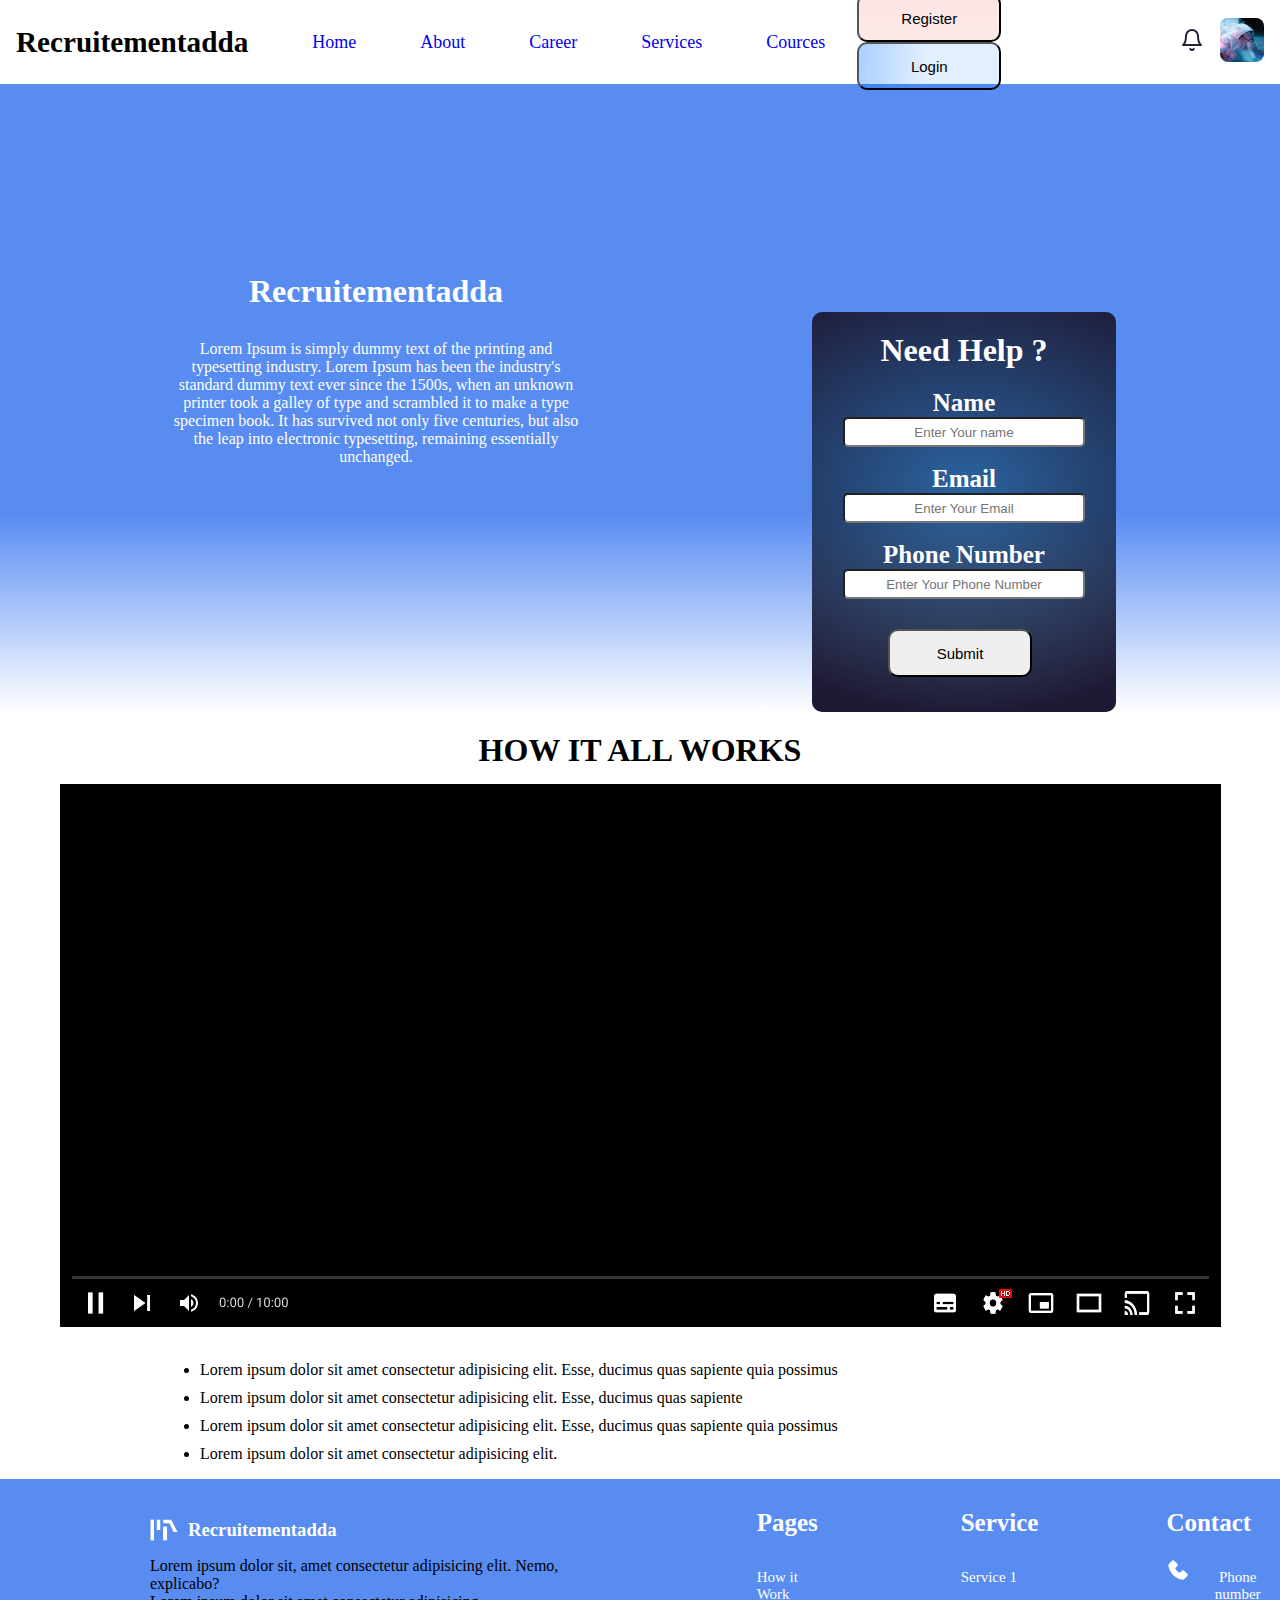
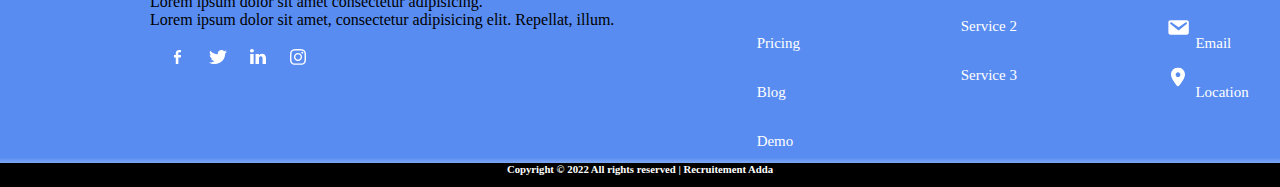
<file: index.html>
<!DOCTYPE html>
<html lang="en">
<head>
    <meta charset="UTF-8">
    <meta http-equiv="X-UA-Compatible" content="IE=edge">
    <meta name="viewport" content="width=device-width, initial-scale=1.0">
    <title>Document</title>
    <link rel="stylesheet" href="./css/style.css">
</head>
<body>
    <header class="ds-fl jc-sb">
        <div class="left-items ds-fl position">
            <div class="logo">
                <h3>Recruitementadda</h3>
            </div>
            <ul class="list ds-fl position">
                <li><a href="#">Home</a></li>
                <li><a href="./about.html">About</a></li>
                <li><a href="./career.html">Career</a></li>
                <li><a href="./service.html">Services</a></li>
                <li><a href="./course.html">Cources</a></li>
            </ul>
        </div>
        <div class="right-items ds-fl position">
            <div class="btn position">
                <button class="register">
                    Register
                </button>
                <button class="login">
                    Login
                </button>
            </div>
            <div class="profile ds-fl position">
                <div class="notification">
                    <object data="./svg/notification.svg" type=""></object>
                </div>
                <div class="icon">
                    <object data="./svg/profile.svg" type=""></object>
                </div>
            </div>
        </div>
    </header>
    <section class="Container ds-fl">
        <div class="left">
            <div class="heading">
                <h1>Recruitementadda</h1>
            </div>
            <div class="content">
                <p>Lorem Ipsum is simply dummy text of the printing and typesetting industry. Lorem Ipsum has been the industry's standard dummy text ever since the 1500s, when an unknown printer took a galley of type and scrambled it to make a type specimen book. It has survived not only five centuries, but also the leap into electronic typesetting, remaining essentially unchanged. </p>
            </div>
        </div>
        <div class="right">
            <div class="form-head">
                <h1>Need Help ?</h1>
            </div>
            <div class="forms">
                <form action="">
                    <h4>Name</h4>
                    <input type="text" placeholder="Enter Your name">
                    <h4>Email</h4>
                    <input type="email" placeholder="Enter Your Email">
                    <h4>Phone Number</h4>
                    <input type="phone" placeholder="Enter Your Phone Number">
                    <button class="btn" type="submit">Submit</button>
                </form>
            </div>
        </div>
    </section>
    <section class="video-part">
        <div class="top">
            <h1>HOW IT ALL WORKS</h1>
        </div>
        <div class="middle">
            <object data="./svg/video.svg" type=""></object>
        </div>
        <div class="down">
                <li>Lorem ipsum dolor sit amet consectetur adipisicing elit. Esse, ducimus quas sapiente quia possimus</li>
                <li>Lorem ipsum dolor sit amet consectetur adipisicing elit. Esse, ducimus quas sapiente</li>
                <li>Lorem ipsum dolor sit amet consectetur adipisicing elit. Esse, ducimus quas sapiente quia possimus</li>
                <li>Lorem ipsum dolor sit amet consectetur adipisicing elit.</li>
        </div>
    </section>
    <footer class="footer ds-fl">
        <div class="left-footer">
            <div class="footer-left-top">
                <object data="./svg/logo.svg" type=""></object>
                <h3>Recruitementadda</h3>
            </div>
            <div class="footer-middle">
                <p>Lorem ipsum dolor sit, amet consectetur adipisicing elit. Nemo, explicabo?</p>
                <p>Lorem ipsum dolor sit amet consectetur adipisicing.</p>
                <p>Lorem ipsum dolor sit amet, consectetur adipisicing elit. Repellat, illum.</p>
            </div>
            <div class="footer-down">
                <object data="./svg/facebook.svg" type=""></object>
                <object data="./svg/twitter.svg" type=""></object>
                <object data="./svg/linkdin.svg" type=""></object>
                <object data="./svg/insta.svg" type=""></object>
            </div>
        </div>
        <div class="right-footer ds-fl">
            <div class="pages links">
                <h3>Pages</h3>
                <div class="page-content anchor">
                    <a href="#">How it Work</a>
                    <a href="#">Pricing</a>
                    <a href="#">Blog</a>
                    <a href="#">Demo</a>
                </div>
            </div>
            <div class="services links">
                <h3>Service</h3>
                <div class="service-content anchor">
                    <a href="#">Service 1</a>
                    <a href="#">Service 2</a>
                    <a href="#">Service 3</a>
                </div>
            </div>
            <div class="contact links">
                <h3>Contact</h3>
                <div class="contact-content anchor">
                    <div class="ds-fl"><object data="./svg/phone.svg" type=""></object><a href="#">Phone number</a></div>
                    <div class="ds-fl"><object data="./svg/email.svg" type=""></object><a href="#">Email</a></div>
                    <div class="ds-fl"><object data="./svg/location.svg" type=""></object><a href="#">Location</a></div>
                </div>
            </div>
        </div>
    </footer>
    <footer class="down-footer">
        <h6>Copyright &copy; 2022 All rights reserved | Recruitement Adda</h6>
    </footer>
</body>
</html>
</file>
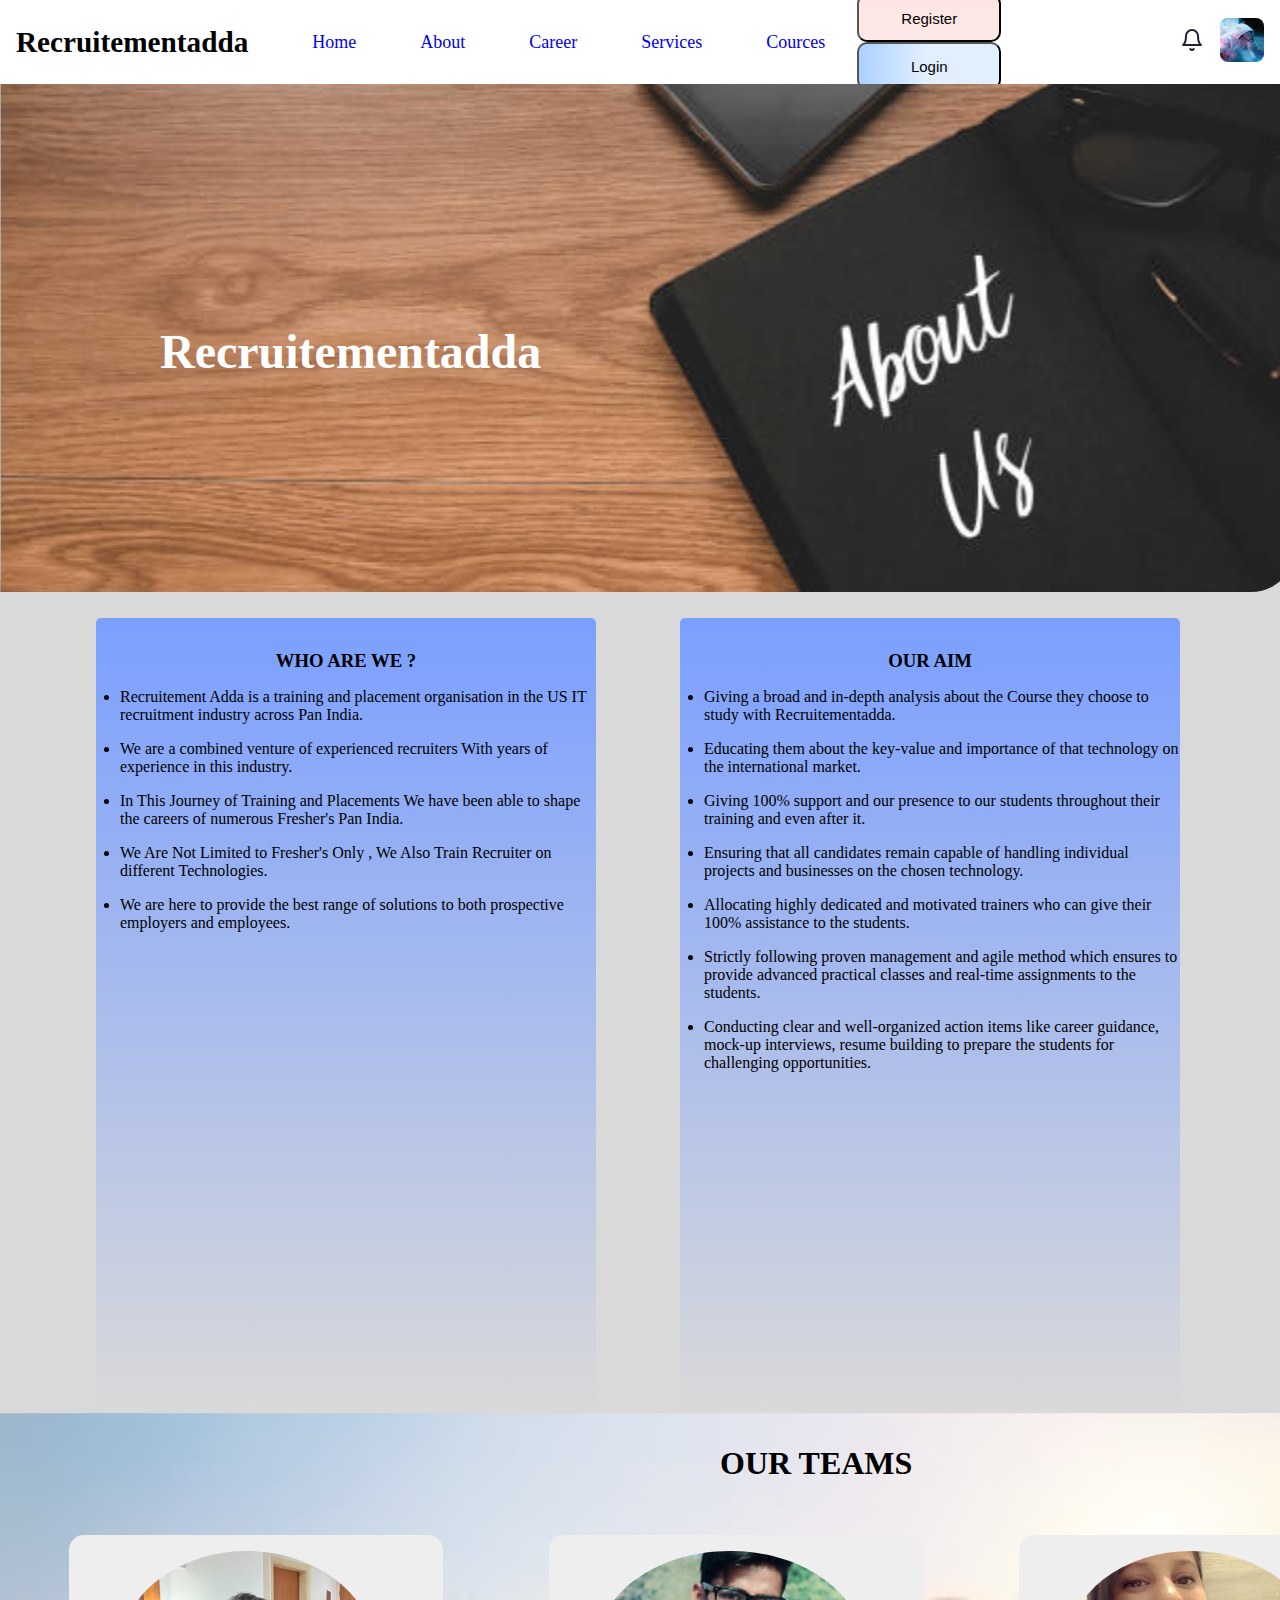
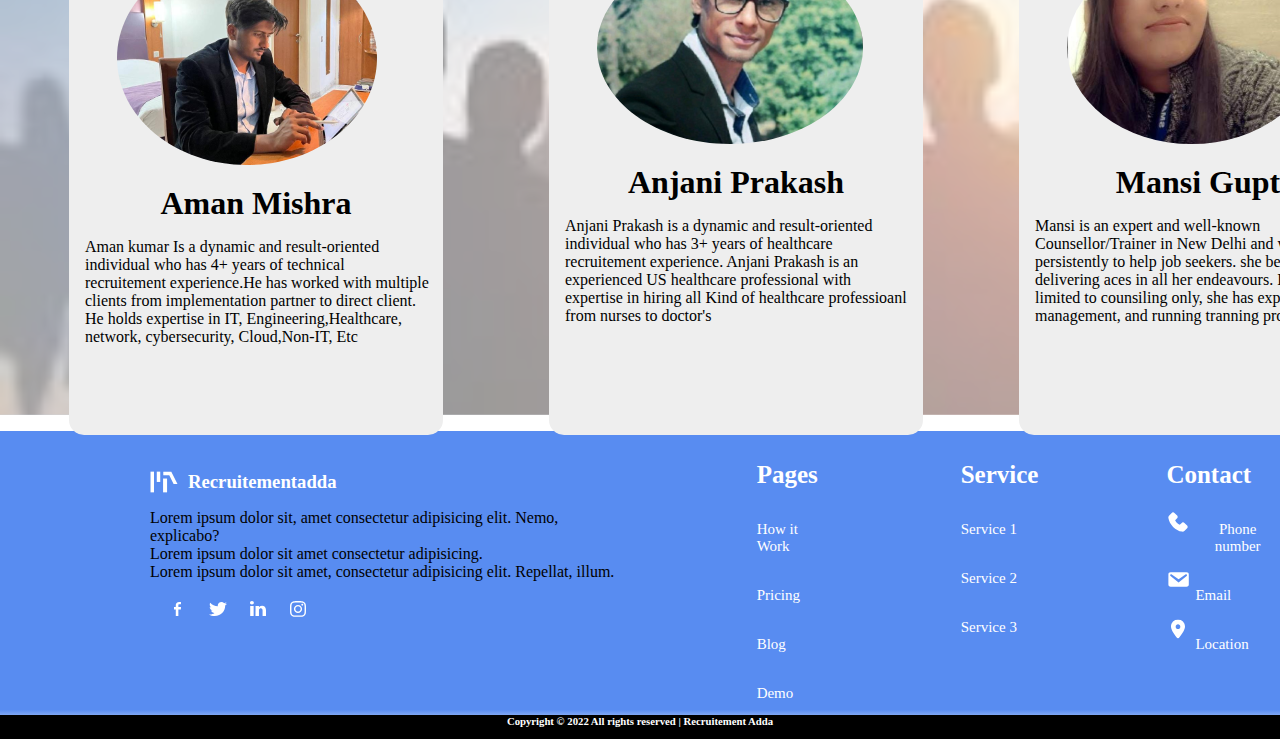
<file: about.html>
<!DOCTYPE html>
<html lang="en">
<head>
    <meta charset="UTF-8">
    <meta http-equiv="X-UA-Compatible" content="IE=edge">
    <meta name="viewport" content="width=device-width, initial-scale=1.0">
    <title>About Us</title>
    <link rel="stylesheet" href="./css/style.css">
</head>
<body>
    <header class="ds-fl jc-sb">
        <div class="left-items ds-fl position">
            <div class="logo">
                <h3>Recruitementadda</h3>
            </div>
            <ul class="list ds-fl position">
                <li><a href="./index.html">Home</a></li>
                <li><a href="#">About</a></li>
                <li><a href="./career.html">Career</a></li>
                <li><a href="./service.html">Services</a></li>
                <li><a href="./course.html">Cources</a></li>
            </ul>
        </div>
        <div class="right-items ds-fl position">
            <div class="btn position">
                <button class="register">
                    Register
                </button>
                <button class="login">
                    Login
                </button>
            </div>
            <div class="profile ds-fl position">
                <div class="notification">
                    <object data="./svg/notification.svg" type=""></object>
                </div>
                <div class="icon">
                    <object data="./svg/profile.svg" type=""></object>
                </div>
            </div>
        </div>
    </header>
    <section class="section-1">
        <object class="image" data="./svg/about.svg" type=""></object>
        <h1>Recruitementadda</h1>
    </section>
    <section class="section-2">
        <div class="about-left">
            <div class="item-who">
                <h3>WHO ARE WE ?</h3>
                <li>Recruitement Adda is a training and placement organisation in the US IT recruitment industry across Pan India.</li>
                <li>We are a combined venture of experienced recruiters With years of experience in this industry.</li>
                <li>In This Journey of Training and Placements We have been able to shape the careers of numerous Fresher's Pan India.</li>
                <li>We Are Not Limited to Fresher's Only , We Also Train Recruiter on different Technologies.</li>
                <li>We are here to provide the best range of solutions to both prospective employers and employees.</li>
            </div>
            <div class="item-aim">
                <h3>OUR AIM</h3>
                <li>Giving a broad and in-depth analysis about the Course they choose to study with Recruitementadda.</li>
                <li>Educating them about the key-value and importance of that technology on the international market.</li>
                <li>Giving 100% support and our presence to our students throughout their training and even after it.</li>
                <li>Ensuring that all candidates remain capable of handling individual projects and businesses on the chosen technology.</li>
                <li>Allocating highly dedicated and motivated trainers who can give their 100% assistance to the students.</li>
                <li>Strictly following proven management and agile method which ensures to provide advanced practical classes and real-time assignments to the students.</li>
                <li>Conducting clear and well-organized action items like career guidance, mock-up interviews, resume building to prepare the students for challenging opportunities.</li>
            </div>
    </section>
    <section class="section-3">
        <object class="image" data="./svg/teambg.svg" type=""></object>
        <h1>OUR TEAMS</h1>
        <div class="aman-sir">
            <div class="img">
                <object data="./svg/aman.svg" type=""></object>
            </div>
            <h3>Aman Mishra</h3>
            <div class="about-team">
                Aman kumar Is a dynamic and result-oriented individual who has 4+ years of technical recruitement experience.He has worked with multiple clients from implementation partner to direct client. He holds expertise in IT, Engineering,Healthcare, network, cybersecurity, Cloud,Non-IT, Etc
            </div>
        </div>
        <div class="anjani-sir aman-sir">
            <div class="img">
                <object data="./svg/anjani-sir.svg" type=""></object>
            </div>
            <h3>Anjani Prakash</h3>
            <div class="about-team">
                Anjani Prakash is a dynamic and result-oriented individual who has 3+ years of healthcare recruitement experience.
Anjani Prakash is an experienced US healthcare professional with expertise in hiring all Kind of healthcare professioanl from nurses to doctor's

            </div>
        </div>
        <div class="mansi-mam aman-sir">
            <div class="img">
                <object data="./svg/mansi-mam.svg" type=""></object>
            </div>
            <h3>Mansi Gupta</h3>
            <div class="about-team">
                Mansi is an expert and well-known Counsellor/Trainer in New Delhi and works persistently to help job seekers. she believes in delivering aces in all her endeavours.
Expertise is not limited to counsiling only, she has expertise in event management, and running tranning programs.
            </div>
        </div>
    </section>
    <footer class="footer ds-fl">
        <div class="left-footer">
            <div class="footer-left-top">
                <object data="./svg/logo.svg" type=""></object>
                <h3>Recruitementadda</h3>
            </div>
            <div class="footer-middle">
                <p>Lorem ipsum dolor sit, amet consectetur adipisicing elit. Nemo, explicabo?</p>
                <p>Lorem ipsum dolor sit amet consectetur adipisicing.</p>
                <p>Lorem ipsum dolor sit amet, consectetur adipisicing elit. Repellat, illum.</p>
            </div>
            <div class="footer-down">
                <object data="./svg/facebook.svg" type=""></object>
                <object data="./svg/twitter.svg" type=""></object>
                <object data="./svg/linkdin.svg" type=""></object>
                <object data="./svg/insta.svg" type=""></object>
            </div>
        </div>
        <div class="right-footer ds-fl">
            <div class="pages links">
                <h3>Pages</h3>
                <div class="page-content anchor">
                    <a href="#">How it Work</a>
                    <a href="#">Pricing</a>
                    <a href="#">Blog</a>
                    <a href="#">Demo</a>
                </div>
            </div>
            <div class="services links">
                <h3>Service</h3>
                <div class="service-content anchor">
                    <a href="#">Service 1</a>
                    <a href="#">Service 2</a>
                    <a href="#">Service 3</a>
                </div>
            </div>
            <div class="contact links">
                <h3>Contact</h3>
                <div class="contact-content anchor">
                    <div class="ds-fl"><object data="./svg/phone.svg" type=""></object><a href="#">Phone number</a></div>
                    <div class="ds-fl"><object data="./svg/email.svg" type=""></object><a href="#">Email</a></div>
                    <div class="ds-fl"><object data="./svg/location.svg" type=""></object><a href="#">Location</a></div>
                </div>
            </div>
        </div>
    </footer>
    <footer class="down-footer">
        <h6>Copyright &copy; 2022 All rights reserved | Recruitement Adda</h6>
    </footer>
</body>
</html>
</file>
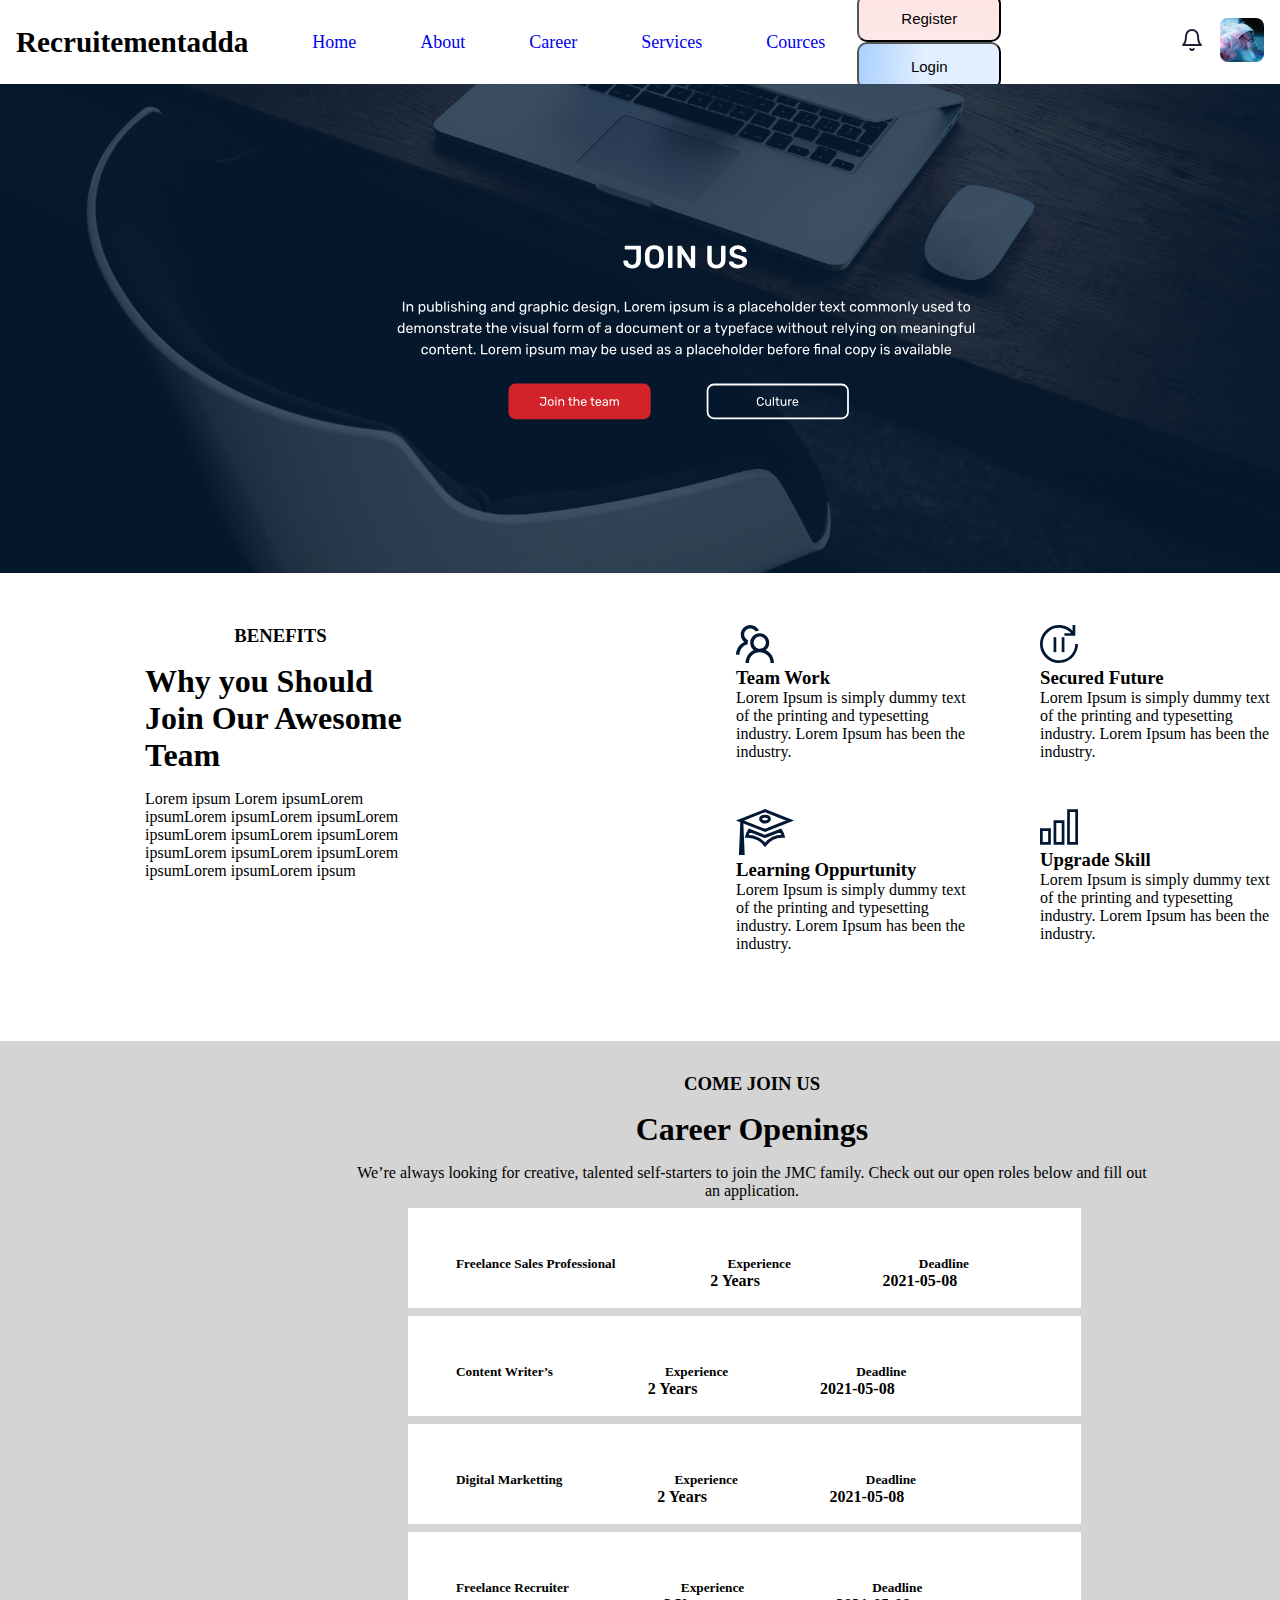
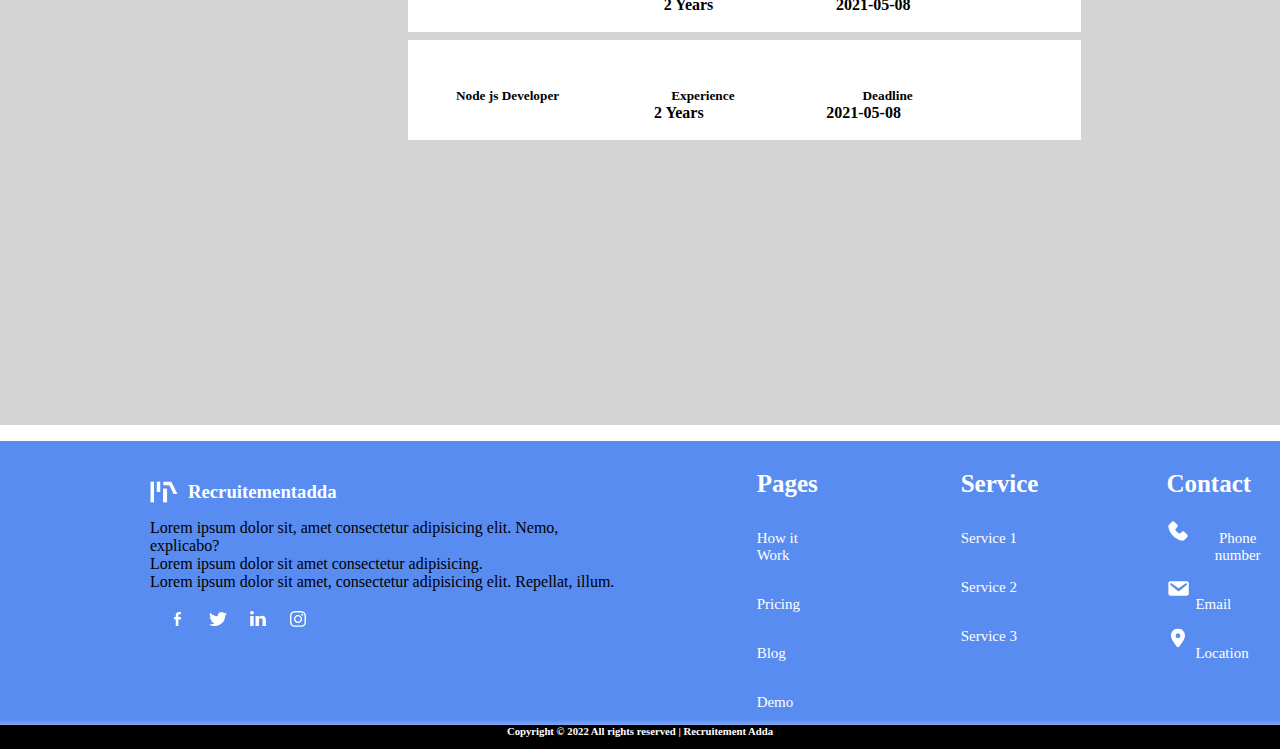
<file: career.html>
<!DOCTYPE html>
<html lang="en">
<head>
    <meta charset="UTF-8">
    <meta http-equiv="X-UA-Compatible" content="IE=edge">
    <meta name="viewport" content="width=device-width, initial-scale=1.0">
    <title>Career</title>
    <link rel="stylesheet" href="./css/style.css">
</head>
<body>
    <header class="ds-fl jc-sb">
        <div class="left-items ds-fl position">
            <div class="logo">
                <h3>Recruitementadda</h3>
            </div>
            <ul class="list ds-fl position">
                <li><a href="./index.html">Home</a></li>
                <li><a href="./about.html">About</a></li>
                <li><a href="#">Career</a></li>
                <li><a href="./service.html">Services</a></li>
                <li><a href="./course.html">Cources</a></li>
            </ul>
        </div>
        <div class="right-items ds-fl position">
            <div class="btn position">
                <button class="register">
                    Register
                </button>
                <button class="login">
                    Login
                </button>
            </div>
            <div class="profile ds-fl position">
                <div class="notification">
                    <object data="./svg/notification.svg" type=""></object>
                </div>
                <div class="icon">
                    <object data="./svg/profile.svg" type=""></object>
                </div>
            </div>
        </div>
    </header>
    <section class="section-1-career">
        <object class="career-img" data="./svg/career.svg" type=""></object>
    </section>
    <section class="section-2-career">
        <div class="left-career">
            <h3>BENEFITS</h3>
            <h1>Why you Should Join Our Awesome Team</h1>
            <p>Lorem ipsum Lorem ipsumLorem ipsumLorem ipsumLorem ipsumLorem ipsumLorem ipsumLorem ipsumLorem ipsumLorem ipsumLorem ipsumLorem ipsumLorem ipsumLorem ipsum</p>
        </div>
        <div class="right-career">
            <div class="upper-team-work">
                <div class="team-work">
                    <object data="./svg/team-work.svg" type=""></object>
                    <h3>Team Work</h3>
                    <p>Lorem Ipsum is simply dummy text of the printing and typesetting industry. Lorem Ipsum has been the industry.</p>
                </div>
                <div class="secure">
                    <object data="./svg/secure.svg" type=""></object>
                    <h3>Secured Future</h3>
                    <p>Lorem Ipsum is simply dummy text of the printing and typesetting industry. Lorem Ipsum has been the industry.</p>
                </div>
            </div>
            <div class="lower-team-work">
                <div class="learning">
                    <object data="./svg/learning.svg" type=""></object>
                    <h3>Learning Oppurtunity</h3>
                    <p>Lorem Ipsum is simply dummy text of the printing and typesetting industry. Lorem Ipsum has been the industry.</p>
                </div>
                <div class="upgrade">
                    <object data="./svg/upgrade.svg" type=""></object>
                    <h3>Upgrade Skill</h3>
                    <p>Lorem Ipsum is simply dummy text of the printing and typesetting industry. Lorem Ipsum has been the industry.</p>
                </div>
            </div>
        </div>
    </section>
    <section class="section-3-career">
        <div class="content-career-opening">
            <h3>COME JOIN US</h3>
            <h1>Career Openings</h1>
            <p>We’re always looking for creative, talented self-starters to join the JMC
                family. Check out our open roles below and fill out an application.</p>
            <div class="freelance">
                <h5>Freelance Sales Professional</h5>
                <div class="experiance">
                    <h5>Experience</h5>
                    <h4>2 Years</h4>
                </div>
                <div class="deadline">
                    <h5>Deadline</h5>
                    <h4>2021-05-08</h4>
                </div>
            </div>
            <div class="content-writter freelance">
                <h5>Content Writer’s</h5>
                <div class="experiance">
                    <h5 class="content-writter-head">Experience</h5>
                    <h4>2 Years</h4>
                </div>
                <div class="deadline">
                    <h5>Deadline</h5>
                    <h4>2021-05-08</h4>
                </div>
            </div>
            <div class="digital-market freelance">
                <h5>Digital Marketting</h5>
                <div class="experiance">
                    <h5>Experience</h5>
                    <h4>2 Years</h4>
                </div>
                <div class="deadline">
                    <h5>Deadline</h5>
                    <h4>2021-05-08</h4>
                </div>
            </div>
            <div class="freelance-r freelance">
                <h5>Freelance Recruiter</h5>
                <div class="experiance">
                    <h5>Experience</h5>
                    <h4>2 Years</h4>
                </div>
                <div class="deadline">
                    <h5>Deadline</h5>
                    <h4>2021-05-08</h4>
                </div>
            </div>
            <div class="node freelance">
                <h5>Node js Developer</h5>
                <div class="experiance">
                    <h5>Experience</h5>
                    <h4>2 Years</h4>
                </div>
                <div class="deadline">
                    <h5>Deadline</h5>
                    <h4>2021-05-08</h4>
                </div>
            </div>
        </div>
    </section>
    <footer class="footer ds-fl">
        <div class="left-footer">
            <div class="footer-left-top">
                <object data="./svg/logo.svg" type=""></object>
                <h3>Recruitementadda</h3>
            </div>
            <div class="footer-middle">
                <p>Lorem ipsum dolor sit, amet consectetur adipisicing elit. Nemo, explicabo?</p>
                <p>Lorem ipsum dolor sit amet consectetur adipisicing.</p>
                <p>Lorem ipsum dolor sit amet, consectetur adipisicing elit. Repellat, illum.</p>
            </div>
            <div class="footer-down">
                <object data="./svg/facebook.svg" type=""></object>
                <object data="./svg/twitter.svg" type=""></object>
                <object data="./svg/linkdin.svg" type=""></object>
                <object data="./svg/insta.svg" type=""></object>
            </div>
        </div>
        <div class="right-footer ds-fl">
            <div class="pages links">
                <h3>Pages</h3>
                <div class="page-content anchor">
                    <a href="#">How it Work</a>
                    <a href="#">Pricing</a>
                    <a href="#">Blog</a>
                    <a href="#">Demo</a>
                </div>
            </div>
            <div class="services links">
                <h3>Service</h3>
                <div class="service-content anchor">
                    <a href="#">Service 1</a>
                    <a href="#">Service 2</a>
                    <a href="#">Service 3</a>
                </div>
            </div>
            <div class="contact links">
                <h3>Contact</h3>
                <div class="contact-content anchor">
                    <div class="ds-fl"><object data="./svg/phone.svg" type=""></object><a href="#">Phone number</a></div>
                    <div class="ds-fl"><object data="./svg/email.svg" type=""></object><a href="#">Email</a></div>
                    <div class="ds-fl"><object data="./svg/location.svg" type=""></object><a href="#">Location</a></div>
                </div>
            </div>
        </div>
    </footer>
    <footer class="down-footer">
        <h6>Copyright &copy; 2022 All rights reserved | Recruitement Adda</h6>
    </footer>
</body>
</html>
</file>
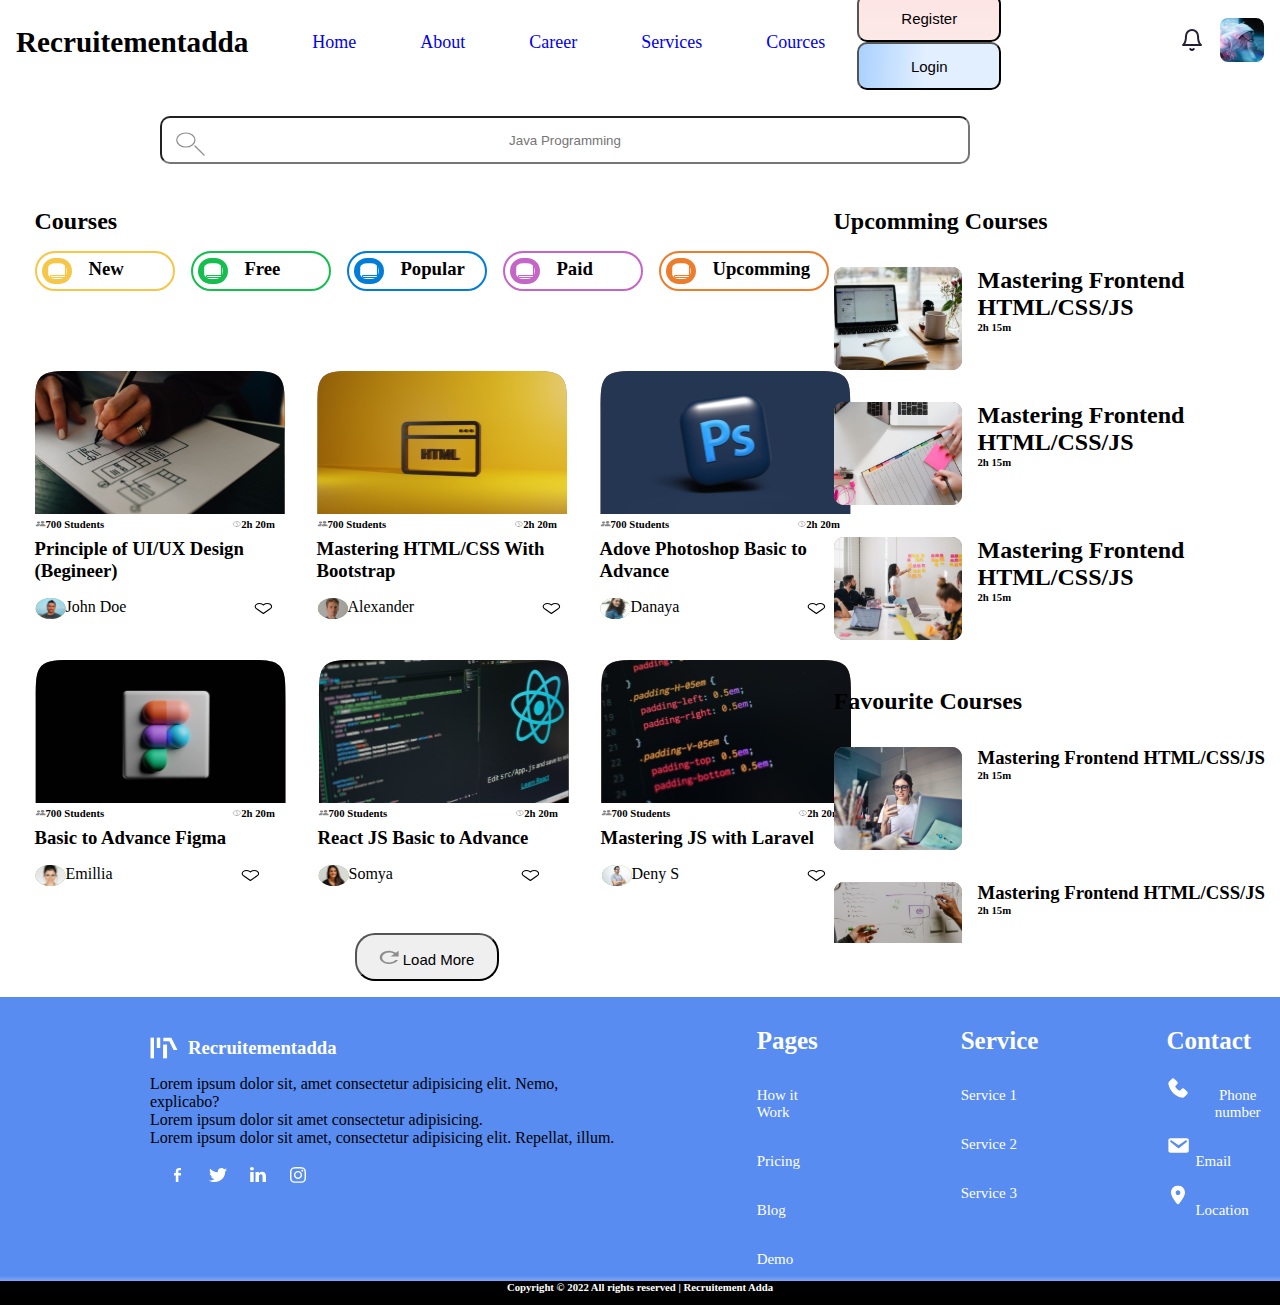
<file: course.html>
<!DOCTYPE html>
<html lang="en">

<head>
    <meta charset="UTF-8">
    <meta http-equiv="X-UA-Compatible" content="IE=edge">
    <meta name="viewport" content="width=device-width, initial-scale=1.0">
    <title>Course</title>
    <link rel="stylesheet" href="./css/style.css">
</head>

<body>
    <header class="ds-fl jc-sb">
        <div class="left-items ds-fl position">
            <div class="logo">
                <h3>Recruitementadda</h3>
            </div>
            <ul class="list ds-fl position">
                <li><a href="./index.html">Home</a></li>
                <li><a href="./about.html">About</a></li>
                <li><a href="./career.html">Career</a></li>
                <li><a href="./service.html">Services</a></li>
                <li><a href="#">Cources</a></li>
            </ul>
        </div>
        <div class="right-items ds-fl position">
            <div class="btn position">
                <button class="register">
                    Register
                </button>
                <button class="login">
                    Login
                </button>
            </div>
            <div class="profile ds-fl position">
                <div class="notification">
                    <object data="./svg/notification.svg" type=""></object>
                </div>
                <div class="icon">
                    <object data="./svg/profile.svg" type=""></object>
                </div>
            </div>
        </div>
    </header>

    <section class="one">
        <input class="input" type="text" placeholder="Java Programming">
        <object class="search" data="./svg/search.svg" type=""></object>
        <div class="courses">
            <div class="left-courses">
                <h2>Courses</h2>
                <div class="small">
                    <div class="new">
                        <object class="border-new" data="./svg/new.svg" type=""></object>
                        <h3 class="text">New</h3>
                    </div>
                    <div class="free">
                        <object class="border-free" data="./svg/new.svg" type=""></object>
                        <h3 class="text">Free</h3>
                    </div>
                    <div class="popular">
                        <object class="border-popular" data="./svg/new.svg" type=""></object>
                        <h3 class="text">Popular</h3>
                    </div>
                    <div class="paid">
                        <object class="border-paid" data="./svg/new.svg" type=""></object>
                        <h3 class="text">Paid</h3>
                    </div>
                    <div class="upcomming">
                        <object class="border-upcomming" data="./svg/new.svg" type=""></object>
                        <h3 class="text">Upcomming</h3>
                    </div>
                </div>
                <div class="card-1">
                    <div class="ui">
                        <div class="pic-ui">
                            <object data="./svg/ui.svg" type=""></object>
                        </div>
                        <div class="content-ui">
                            <div class="ui-upper">
                                <object data="./svg/people.svg" type=""></object>
                                <h6>700 Students</h6>
                                <object class="margin" data="./svg/clock.svg" type=""></object>
                                <h6>2h 20m</h6>
                            </div>
                            <div class="ui-middle">
                                <h3>Principle of UI/UX Design (Begineer)</h3>
                            </div>
                            <div class="ui-lower">
                                <object data="./svg/ui-writter.svg" type=""></object>
                                <p>John Doe</p>
                                <object class="margin" data="./svg/heart.svg" type=""></object>
                            </div>
                        </div>
                    </div>
                    <div class="ui m1">
                        <div class="pic-ui">
                            <object data="./svg/html.svg" type=""></object>
                        </div>
                        <div class="content-ui">
                            <div class="ui-upper">
                                <object data="./svg/people.svg" type=""></object>
                                <h6>700 Students</h6>
                                <object class="margin" data="./svg/clock.svg" type=""></object>
                                <h6>2h 20m</h6>
                            </div>
                            <div class="ui-middle">
                                <h3>Mastering HTML/CSS With Bootstrap</h3>
                            </div>
                            <div class="ui-lower">
                                <object data="./svg/alexender.svg" type=""></object>
                                <p>Alexander</p>
                                <object class="margin" data="./svg/heart.svg" type=""></object>
                            </div>
                        </div>
                    </div>
                    <div class="ui m1">
                        <div class="pic-ui">
                            <object data="./svg/photoshop.svg" type=""></object>
                        </div>
                        <div class="content-ui">
                            <div class="ui-upper">
                                <object data="./svg/people.svg" type=""></object>
                                <h6>700 Students</h6>
                                <object class="margin" data="./svg/clock.svg" type=""></object>
                                <h6>2h 20m</h6>
                            </div>
                            <div class="ui-middle">
                                <h3>Adove Photoshop Basic to Advance</h3>
                            </div>
                            <div class="ui-lower">
                                <object data="./svg/danaya.svg" type=""></object>
                                <p>Danaya</p>
                                <object class="margin" data="./svg/heart.svg" type=""></object>
                            </div>
                        </div>
                    </div>
                </div>
                <div class="card-2">
                    <div class="ui">
                        <div class="pic-ui">
                            <object data="./svg/figma.svg" type=""></object>
                        </div>
                        <div class="content-ui">
                            <div class="ui-upper">
                                <object data="./svg/people.svg" type=""></object>
                                <h6>700 Students</h6>
                                <object class="margin" data="./svg/clock.svg" type=""></object>
                                <h6>2h 20m</h6>
                            </div>
                            <div class="ui-middle">
                                <h3>Basic to Advance Figma</h3>
                            </div>
                            <div class="ui-lower">
                                <object data="./svg/emillia.svg" type=""></object>
                                <p>Emillia</p>
                                <object class="margin" data="./svg/heart.svg" type=""></object>
                            </div>
                        </div>
                    </div>
                    <div class="ui m1">
                        <div class="pic-ui">
                            <object data="./svg/react.svg" type=""></object>
                        </div>
                        <div class="content-ui">
                            <div class="ui-upper">
                                <object data="./svg/people.svg" type=""></object>
                                <h6>700 Students</h6>
                                <object class="margin" data="./svg/clock.svg" type=""></object>
                                <h6>2h 20m</h6>
                            </div>
                            <div class="ui-middle">
                                <h3>React JS Basic to Advance</h3>
                            </div>
                            <div class="ui-lower">
                                <object data="./svg/somya.svg" type=""></object>
                                <p>Somya</p>
                                <object class="margin" data="./svg/heart.svg" type=""></object>
                            </div>
                        </div>
                    </div>
                    <div class="ui m1">
                        <div class="pic-ui">
                            <object data="./svg/js.svg" type=""></object>
                        </div>
                        <div class="content-ui">
                            <div class="ui-upper">
                                <object data="./svg/people.svg" type=""></object>
                                <h6>700 Students</h6>
                                <object class="margin" data="./svg/clock.svg" type=""></object>
                                <h6>2h 20m</h6>
                            </div>
                            <div class="ui-middle">
                                <h3>Mastering JS with Laravel</h3>
                            </div>
                            <div class="ui-lower">
                                <object data="./svg/deny.svg" type=""></object>
                                <p>Deny S</p>
                                <object class="margin" data="./svg/heart.svg" type=""></object>
                            </div>
                        </div>
                    </div>
                </div>
                <button class="load-btn">
                    <object class="m-b" data="./svg/load.svg" type=""></object>
                    Load More
                </button>
            </div>
            <div class="right-courses">
                <h2>Upcomming Courses</h2>
                <div class="master-front">
                    <object data="./svg/mastering.svg" type=""></object>
                    <div class="content-upcoming">
                        <h2>Mastering Frontend HTML/CSS/JS</h2>
                        <h6>2h 15m</h6>
                    </div>
                </div>
                <div class="master-front">
                    <object data="./svg/mastering-2.svg" type=""></object>
                    <div class="content-upcoming">
                        <h2>Mastering Frontend HTML/CSS/JS</h2>
                        <h6>2h 15m</h6>
                    </div>
                </div>
                <div class="master-front">
                    <object data="./svg/mastering-3.svg" type=""></object>
                    <div class="content-upcoming">
                        <h2>Mastering Frontend HTML/CSS/JS</h2>
                        <h6>2h 15m</h6>
                    </div>
                </div>
                <div class="favourite">
                    <h2>Favourite Courses</h2>
                    <div class="master-front">
                        <object data="./svg/mastering-4.svg" type=""></object>
                        <div class="content-upcoming">
                            <h3>Mastering Frontend HTML/CSS/JS</h2>
                            <h6>2h 15m</h6>
                        </div>
                    </div>
                    <div class="master-front">
                        <object data="./svg/mastering-5.svg" type=""></object>
                        <div class="content-upcoming">
                            <h3>Mastering Frontend HTML/CSS/JS</h2>
                            <h6>2h 15m</h6>
                        </div>
                    </div>
                </div>
            </div>
        </div>
    </section>

    <footer class="footer ds-fl">
        <div class="left-footer">
            <div class="footer-left-top">
                <object data="./svg/logo.svg" type=""></object>
                <h3>Recruitementadda</h3>
            </div>
            <div class="footer-middle">
                <p>Lorem ipsum dolor sit, amet consectetur adipisicing elit. Nemo, explicabo?</p>
                <p>Lorem ipsum dolor sit amet consectetur adipisicing.</p>
                <p>Lorem ipsum dolor sit amet, consectetur adipisicing elit. Repellat, illum.</p>
            </div>
            <div class="footer-down">
                <object data="./svg/facebook.svg" type=""></object>
                <object data="./svg/twitter.svg" type=""></object>
                <object data="./svg/linkdin.svg" type=""></object>
                <object data="./svg/insta.svg" type=""></object>
            </div>
        </div>
        <div class="right-footer ds-fl">
            <div class="pages links">
                <h3>Pages</h3>
                <div class="page-content anchor">
                    <a href="#">How it Work</a>
                    <a href="#">Pricing</a>
                    <a href="#">Blog</a>
                    <a href="#">Demo</a>
                </div>
            </div>
            <div class="services links">
                <h3>Service</h3>
                <div class="service-content anchor">
                    <a href="#">Service 1</a>
                    <a href="#">Service 2</a>
                    <a href="#">Service 3</a>
                </div>
            </div>
            <div class="contact links">
                <h3>Contact</h3>
                <div class="contact-content anchor">
                    <div class="ds-fl"><object data="./svg/phone.svg" type=""></object><a href="#">Phone number</a>
                    </div>
                    <div class="ds-fl"><object data="./svg/email.svg" type=""></object><a href="#">Email</a></div>
                    <div class="ds-fl"><object data="./svg/location.svg" type=""></object><a href="#">Location</a></div>
                </div>
            </div>
        </div>
    </footer>
    <footer class="down-footer">
        <h6>Copyright &copy; 2022 All rights reserved | Recruitement Adda</h6>
    </footer>
</body>

</html>
</file>
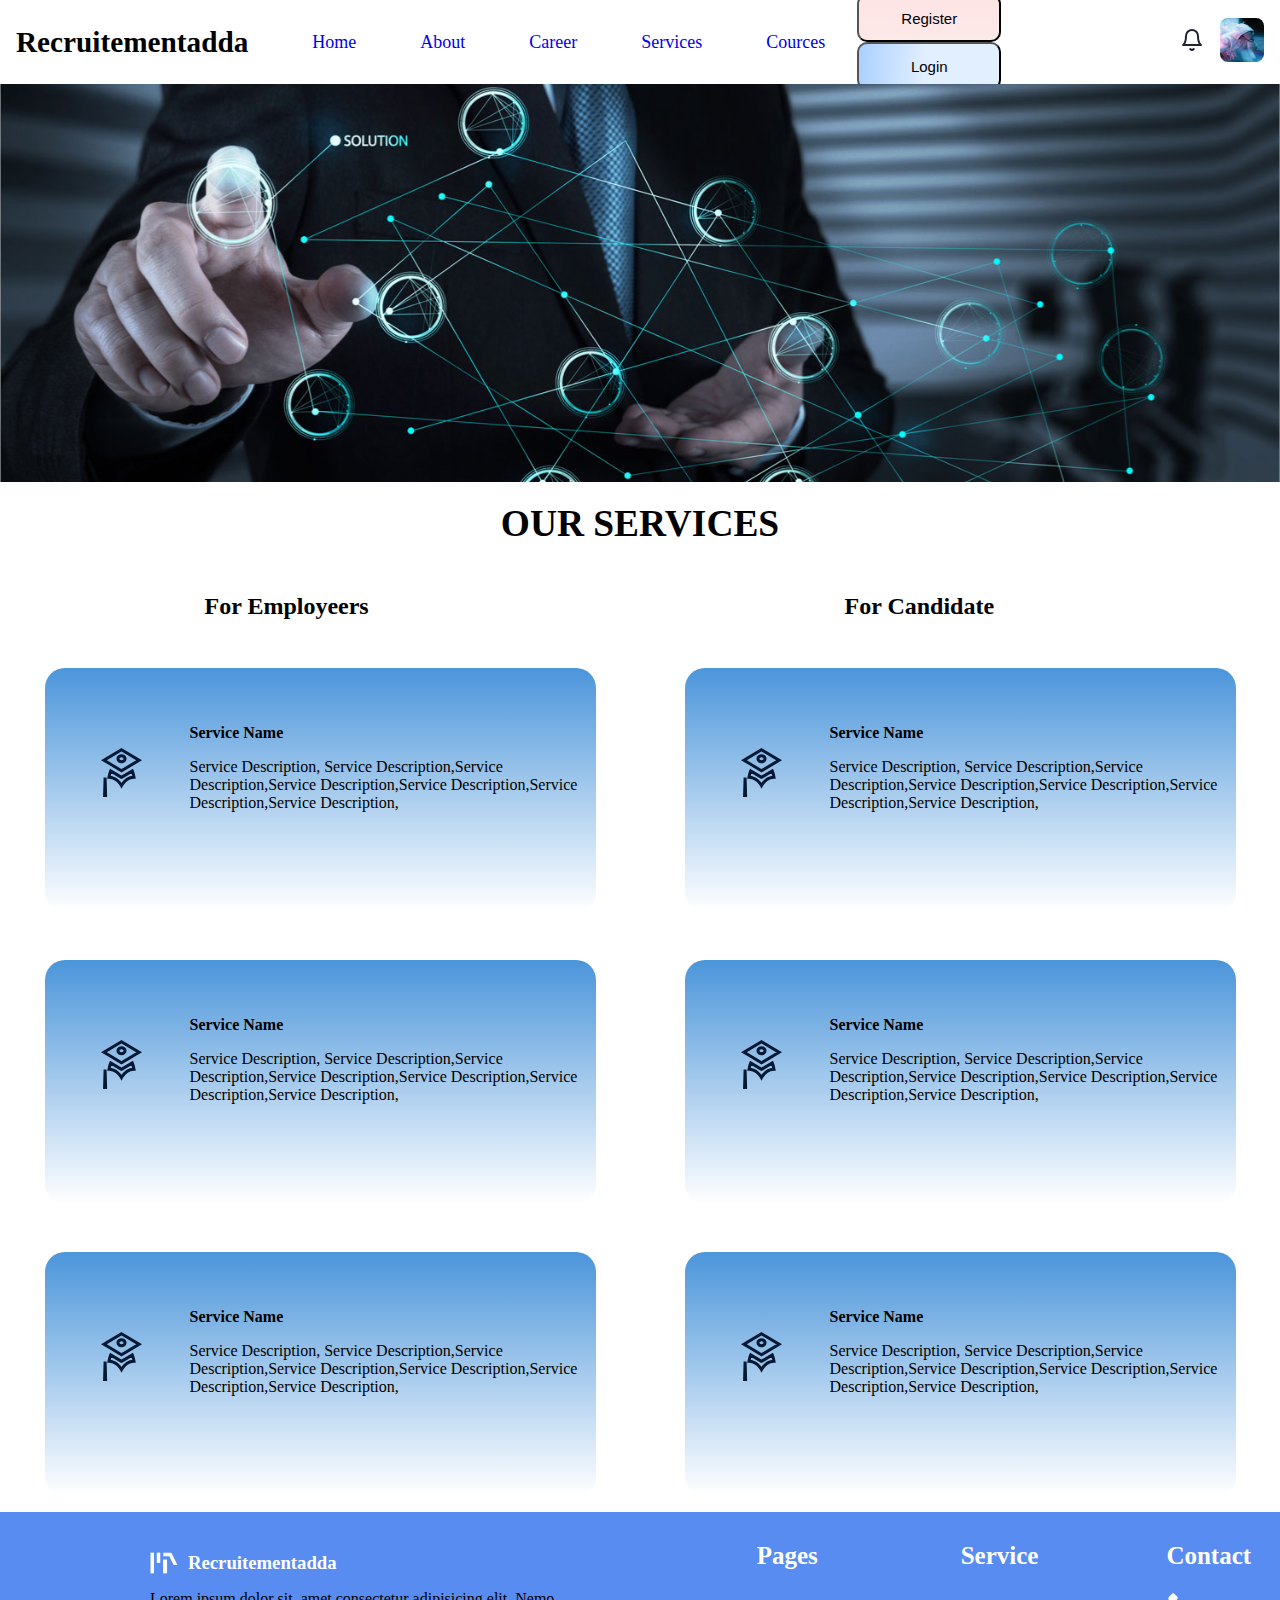
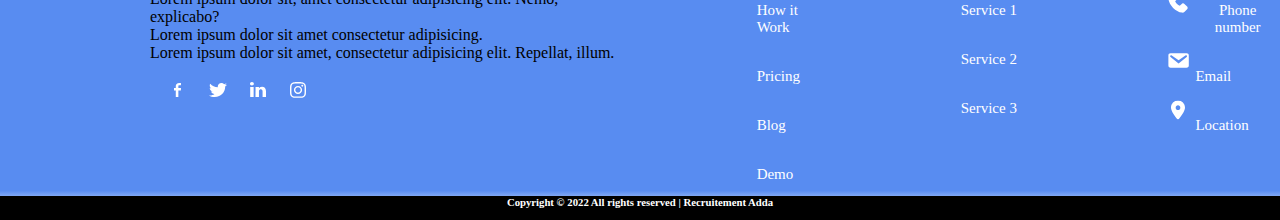
<file: service.html>
<!DOCTYPE html>
<html lang="en">
<head>
    <meta charset="UTF-8">
    <meta http-equiv="X-UA-Compatible" content="IE=edge">
    <meta name="viewport" content="width=device-width, initial-scale=1.0">
    <title>Service</title>
    <link rel="stylesheet" href="./css/style.css">
</head>
<body>
    <header class="ds-fl jc-sb">
        <div class="left-items ds-fl position">
            <div class="logo">
                <h3>Recruitementadda</h3>
            </div>
            <ul class="list ds-fl position">
                <li><a href="./index.html">Home</a></li>
                <li><a href="./about.html">About</a></li>
                <li><a href="./career.html">Career</a></li>
                <li><a href="#">Services</a></li>
                <li><a href="./course.html">Cources</a></li>
            </ul>
        </div>
        <div class="right-items ds-fl position">
            <div class="btn position">
                <button class="register">
                    Register
                </button>
                <button class="login">
                    Login
                </button>
            </div>
            <div class="profile ds-fl position">
                <div class="notification">
                    <object data="./svg/notification.svg" type=""></object>
                </div>
                <div class="icon">
                    <object data="./svg/profile.svg" type=""></object>
                </div>
            </div>
        </div>
    </header>
    <section class="first">
        <object class="service-img" data="./svg/services.svg" type=""></object>
    </section>
    <section class="second">
        <div class="head">
            <h3>OUR SERVICES</h3>
        </div>
        <div class="for">
            <div class="employeers">
                <h2>For Employeers</h2>
                <div class="service-name">
                    <div>
                        <object class="logo-service" data="./svg/service-logo.svg" type=""></object>
                    </div>
                    <div class="service-name-desc">
                        <h4>Service Name</h4>
                        <p>Service Description, Service Description,Service Description,Service Description,Service Description,Service Description,Service Description,</p>
                    </div>
                </div>
                <div class="service-name">
                    <div>
                        <object class="logo-service" data="./svg/service-logo.svg" type=""></object>
                    </div>
                    <div class="service-name-desc">
                        <h4>Service Name</h4>
                        <p>Service Description, Service Description,Service Description,Service Description,Service Description,Service Description,Service Description,</p>
                    </div>
                </div>
                <div class="service-name">
                    <div>
                        <object class="logo-service" data="./svg/service-logo.svg" type=""></object>
                    </div>
                    <div class="service-name-desc">
                        <h4>Service Name</h4>
                        <p>Service Description, Service Description,Service Description,Service Description,Service Description,Service Description,Service Description,</p>
                    </div>
                </div>
            </div>
            <div class="candidate">
                <h2>For Candidate</h2>
                <div class="service-name">
                    <div>
                        <object class="logo-service" data="./svg/service-logo.svg" type=""></object>
                    </div>
                    <div class="service-name-desc">
                        <h4>Service Name</h4>
                        <p>Service Description, Service Description,Service Description,Service Description,Service Description,Service Description,Service Description,</p>
                    </div>
                </div>
                <div class="service-name">
                    <div>
                        <object class="logo-service" data="./svg/service-logo.svg" type=""></object>
                    </div>
                    <div class="service-name-desc">
                        <h4>Service Name</h4>
                        <p>Service Description, Service Description,Service Description,Service Description,Service Description,Service Description,Service Description,</p>
                    </div>
                </div>
                <div class="service-name">
                    <div>
                        <object class="logo-service" data="./svg/service-logo.svg" type=""></object>
                    </div>
                    <div class="service-name-desc">
                        <h4>Service Name</h4>
                        <p>Service Description, Service Description,Service Description,Service Description,Service Description,Service Description,Service Description,</p>
                    </div>
                </div>
            </div>
        </div>
    </section>
    <footer class="footer ds-fl">
        <div class="left-footer">
            <div class="footer-left-top">
                <object data="./svg/logo.svg" type=""></object>
                <h3>Recruitementadda</h3>
            </div>
            <div class="footer-middle">
                <p>Lorem ipsum dolor sit, amet consectetur adipisicing elit. Nemo, explicabo?</p>
                <p>Lorem ipsum dolor sit amet consectetur adipisicing.</p>
                <p>Lorem ipsum dolor sit amet, consectetur adipisicing elit. Repellat, illum.</p>
            </div>
            <div class="footer-down">
                <object data="./svg/facebook.svg" type=""></object>
                <object data="./svg/twitter.svg" type=""></object>
                <object data="./svg/linkdin.svg" type=""></object>
                <object data="./svg/insta.svg" type=""></object>
            </div>
        </div>
        <div class="right-footer ds-fl">
            <div class="pages links">
                <h3>Pages</h3>
                <div class="page-content anchor">
                    <a href="#">How it Work</a>
                    <a href="#">Pricing</a>
                    <a href="#">Blog</a>
                    <a href="#">Demo</a>
                </div>
            </div>
            <div class="services links">
                <h3>Service</h3>
                <div class="service-content anchor">
                    <a href="#">Service 1</a>
                    <a href="#">Service 2</a>
                    <a href="#">Service 3</a>
                </div>
            </div>
            <div class="contact links">
                <h3>Contact</h3>
                <div class="contact-content anchor">
                    <div class="ds-fl"><object data="./svg/phone.svg" type=""></object><a href="#">Phone number</a></div>
                    <div class="ds-fl"><object data="./svg/email.svg" type=""></object><a href="#">Email</a></div>
                    <div class="ds-fl"><object data="./svg/location.svg" type=""></object><a href="#">Location</a></div>
                </div>
            </div>
        </div>
    </footer>
    <footer class="down-footer">
        <h6>Copyright &copy; 2022 All rights reserved | Recruitement Adda</h6>
    </footer>
</body>
</html>
</file>
<file: css/style.css>
*{
    margin: 0px;
    padding: 0px;
    box-sizing: border-box;
}

.ds-fl{
    display: flex;
}

.position{
    justify-content: center;
    align-items: center;
    /* margin: auto; */
}

.jc-sb{
    justify-content: space-between;
}

/* Header Section  */

header{
    /* margin: 1rem; */
    height: 84px;
    width: 100vw;
    /* width: 1440px; */
}

/* Left header  */

.left-items{
    margin-left: 1rem;
    /* width: 44.18rem; */
}

.logo{
    font-size: 25px;
}

.list{
    margin-left: 2rem;
}

.list li{
    list-style: none;
    margin: 2rem
}

.list li a{
    text-decoration: none;
    font-size: 18px
}

/* right header  */

.right-items{
    margin-right: 1rem;
}


button{
    /* border: 2px solid red; */
    height: 2.39rem;
    width: 9rem;
    font-size: 15px;
    height: 3rem;
    margin-right: 0.5rem;
    cursor: pointer;
}



.register{
    background: linear-gradient(#FF0000 -143.78%, rgba(238, 17, 17, 0.114583) -8.2%, rgba(237, 63, 63, 0.114583) 110.24%, rgba(251, 59, 59, 0.114583) 194.61%);
    border-radius: 10px;

}

.login{
    background: linear-gradient(93.48deg, #0074FF -143.78%, rgba(0, 116, 255, 0.114583) 47.4%, rgba(0, 116, 255, 0.114583) 101.65%, rgba(0, 116, 255, 0.114583) 194.61%, rgba(0, 116, 255, 0) 213.2%);
    border-radius: 10px;

}

.profile{
    justify-content: center;
    align-items: center;
}

.notification{
    margin: 0 1rem 0 1rem;
}

/* Section 1 Styleing */

.Container{
    /* height: 39.25rem; */
    width: 100vw;
    justify-content: space-between;
    align-items: center;
    background: linear-gradient(#588CF1 68.54%, rgba(88, 140, 241, 0) 100%);
}

/* left section 1  */

.left{
    height: 329px;
    width: 408px;
    margin-top: 78px;
    margin-left: 172px;
    /* margin: 78px 860px 129px 172px; */
    justify-content: center;
    align-items: center;
    color: white;
}

.heading{
    justify-content: center;
    align-items: center;
    text-align: center;
}

.heading h1{
    
}

.content{
    text-align: center;
    margin-top: 30px;
}


/* right section 1  */

.right{
    justify-content: center;
    align-items: center;
    background: radial-gradient(97.61% 55.99% at 50.15% 44.01%, rgba(22, 81, 123, 0.69) 0%, #1E1A36 100%) ;
    margin-right: 164px;
    margin-top: 228px;
    width: 304px;
    height: 400px;
    border-radius: 10px;
}

.form-head{
    margin-top: 20px;
    text-align: center;
    color: white;
}

.forms{
    margin-top: 20px;
    text-align: center;
}

.forms h4{
    font-size: 25px;
    margin-top: 18px;
    color: white;
}

.forms input{
    width: 242px;
    height: 30px;
    border-radius: 5px;
    text-align: center;
}

.forms button{
    margin-top: 30px;
    border-radius: 10px;
}

/* Section 2 Styling */

.video-part{
    width: 100vw;
    display: flex;
    flex-direction: column;
    text-align: center;
    margin-top: 20px;
}

.top h1{

}

.middle{
    margin-top: 15px;
}

.down{
    margin-top: 20px;
    margin-left: 200px;
}

.down li{
    margin-top: 10px;
    text-align: start;
}

/* Footer styleing */

.footer{
    width: 100vw;
    margin-top: 1rem;
    background: linear-gradient(#588CF1 92.88%, rgba(88, 140, 241, 0.0572917) 100%, rgba(88, 140, 241, 0) 100%);
    height: 300px;
}

.left-footer{
    display: flex;
    flex-direction: column;
    margin-top: 40px;
    margin-left: 150px;
}

.footer-left-top{
    display: flex;
    /* margin-top: 40px;
    margin-left: 150px; */
}

.footer-left-top h3{
    margin-left: 10px;
    color: white;
}

.footer-middle{
    margin-top: 1rem;
}

.footer-down{
    display: flex;
    margin-top: 1rem;
    /* margin-left: 1rem; */
}

.footer-down object{
    margin-left: 1rem;
}

.right-footer{
    margin: auto;
}

.links{
    margin-left: 8rem;
    color: white;
}

.links h3{
    font-weight: bold;
    font-size: 25px;
}

.anchor{
    display: flex;
    flex-direction: column;
}

.anchor a{
    text-decoration: none;
    color: white;
    margin-top: 2rem;
    font-size: 15px;
}

.contact-content a{
    margin-left: 5px;
    justify-content: center;
    align-items: center;
    text-align: center;
}

.down-footer{
    background-color: black;
    color: white;
    height: 1.5rem;
    margin-top: -1rem;
    width: 100vw;
}

.down-footer h6{
    text-align: center;
    align-items: center;
}


/* About Us Page */

.section-1{
    position: relative;
    width: 100vw;
}

.section-1 h1{
    position: absolute;
    top: 15rem;
    left: 10rem;
    font-size: 3rem;
    color: white;
}

.image{
    width: 100%;
}

.section-2{
    width: 100vw;
    background: #D9D9D9;
    margin-top: -1rem;
}

.about-left{
    display: flex;
    justify-content: space-between;
    align-items: center;
}

.item-who{
    margin-left: 96px;
    margin-top: 38px;
    background: linear-gradient(180deg, #7A9FFF 0%, rgba(165, 190, 255, 0) 100%);
    border-radius: 5px;
    width: 580px;
    height: 795px;
}

.item-who h3{
    text-align: center;
    margin-top: 2rem;
}

.item-who li{
    text-align: left;
    margin-top: 1rem;
    margin-left: 1.5rem;
}

.item-aim{
    width: 580px;
    height: 795px;
    margin-left: 84px;
    margin-right: 100px;
    margin-top: 38px;
    background: linear-gradient(180deg, #7A9FFF 0%, rgba(165, 190, 255, 0) 100%);
    border-radius: 5px;
}

.item-aim h3{
    text-align: center;
    margin-top: 2rem;
}

.item-aim li{
    text-align: left;
    margin-top: 1rem;
    margin-left: 1.5rem;
}

/* team styling */

.section-3{
    width: 100vw;
    position: relative;
    display: flex;
}

.section-3 h1{
    position: absolute;
    top: 1rem;
    left: 720px;
    font-size: 2rem;
    margin-top: 1rem;
}

.aman-sir{
    position: absolute;
    top: 61px;
    width: 374px;
    height: 500px;
    margin: 61px 1010px 62px 69px;
    background: #EEEEEE;
    border-radius: 15px;
}

.aman-sir object{
    margin-top: 1rem;
    margin-left: 3rem;
}

.aman-sir h3{
    margin-top: 1rem;
    font-size: 2rem;
    text-align: center;
}

.about-team{
    width: 344px;
    height: 182px;
    margin-top: 1rem;
    font-size: 1rem;
    text-align: left;
    margin-left: 1rem;
}

.anjani-sir{
    position: absolute;
    top: 61px;
    left: 480px;
    width: 374px;
    height: 500px;
    margin: 61px 1010px 62px 69px;
    background: #EEEEEE;
    border-radius: 15px;
}

.mansi-mam{
    position: absolute;
    top: 61px;
    left: 950px;
    width: 374px;
    height: 500px;
    margin: 61px 1010px 62px 69px;
    background: #EEEEEE;
    border-radius: 15px;
}

/* Career Page  */

.career-img{
    width: 100vw;
}


.section-2-career{
    width: 100vw;
    height: 464px;
    display: flex;
}

.left-career{
    margin-left: 145px;
    margin-top: 3rem;
    width: 17rem;
}

.left-career h3{
    text-align: center;
}

.left-career h1{
    margin-top: 1rem;
}

.left-career p{
    margin-top: 1rem;
}

.right-career{
    margin-left: 20rem;
    margin-top: 3rem;
}

.upper-team-work{
    display: flex;
}

.secure{
    margin-left: 4rem;
}

.upper-team-work p{
    width: 15rem;
}

.lower-team-work{
    display: flex;
    margin-top: 3rem;
}

.upgrade{
    margin-left: 4rem;
}

.lower-team-work p{
    width: 15rem;
}

.section-3-career{
    width: 100vw;
    background: #D4D4D4;
    height: 984px;
    position: relative;
}

.content-career-opening{
    text-align: center;
    width: 50rem;
    margin-left: 22rem;
    margin-top: 1rem;
    position: absolute;
}

.content-career-opening h3{
    margin-top: 1rem;
}

.content-career-opening h1{
    margin-top: 1rem;
    font-weight: bold;
    font-size: 2rem;
}

.content-career-opening p{
    margin-top: 1rem;
}

.freelance{
    display: flex;
    margin-left: 3.5rem;
    width: 673px;
    height: 100px;
    background-color: white;
    margin-top: 0.5rem;
}

.freelance h5{
    margin-top: 3rem;
    margin-left: 3rem;
}

.experiance{
    margin-left: 4rem;
    text-align: center;
}

.deadline{
    margin-left: 5rem;
}

.content-writter{
    display: flex;
    margin-left: 3.5rem;
    width: 673px;
    height: 100px;
    background-color: white;
    margin-top: 0.5rem;
}

.content-writter-head{
    margin-left: 7rem;
}

.digital-market{
    display: flex;
    margin-left: 3.5rem;
    width: 673px;
    height: 100px;
    background-color: white;
    margin-top: 0.5rem;
}

.freelance-r{
    display: flex;
    margin-left: 3.5rem;
    width: 673px;
    height: 100px;
    background-color: white;
    margin-top: 0.5rem;
}

.node{
    display: flex;
    margin-left: 3.5rem;
    width: 673px;
    height: 100px;
    background-color: white;
    margin-top: 0.5rem;
}

/* Service Page  */

.service-img{
    width: 100vw;
}

.first{
    width: 100vw;
}

.second{
    width: 100vw;
}

.head{
    text-align: center;
    font-size: 2rem;
    margin-top: 1rem;
}

.for{
    margin-top: 3rem;
    display: flex;
    justify-content: space-around;
}

.employeers h2{
    margin-left: 10rem;
}

.candidate h2{
    margin-left: 10rem;
}

.service-name{
    display: flex;
    margin-top: 3rem;
    width: 551px;
    height: 244px;
    background: linear-gradient( #4B95DA 0%, rgba(206, 169, 202, 0) 100%);
    border-radius: 20px;
}

.logo-service{
    margin-left: 3.5rem;
    margin-top: 5rem;
}



.service-name-desc{
    margin-left: 3rem;
    margin-top: 3.5rem;
}

.service-name-desc p{
    margin-top: 1rem;
}

/* Cources page  */

.one{
    margin-top: 2rem;
}

.input{
    margin-left: 10rem;
    width: 810px;
    height: 3rem;
    border-radius: 10px;
    position: absolute;
    text-align: center;
}

.search{
    position: relative;
    left: 11rem;
    top: 1rem;
}

.courses{
    display: flex;
    justify-content:space-around;
    margin-top: 4rem;
}

.left-courses{
    margin-left: 2rem;
}



.small{
    display: flex;
    cursor: pointer;
    /* margin-left: 1rem; */
}

.new{
    display: flex;
    border: 2px solid #F6C648;
    border-radius: 20px;
    padding: 5px;
    margin-top: 1rem;
    width: 140px;
    height: 40px;
}

.text{
    text-align: center;
    margin-left: 1rem;
}

.border-new{
    padding: 5px;
    border-radius: 50px;
    background: #F6C648;

}

.free{
    display: flex;
    border: 2px solid #15BE4F;
    border-radius: 20px;
    padding: 5px;
    margin-top: 1rem;
    margin-left: 1rem;
    width: 140px;
    height: 40px;
}

.border-free{
    padding: 5px;
    border-radius: 50px;
    background: #15BE4F;
    
}

.popular{
    display: flex;
    border: 2px solid #007DD8;
    border-radius: 20px;
    padding: 5px;
    margin-top: 1rem;
    margin-left: 1rem;
    width: 140px;
    height: 40px;
}

.border-popular{
    padding: 5px;
    border-radius: 50px;
    background: #007DD8;

}

.paid{
    display: flex;
    border: 2px solid #C565C7;
    border-radius: 20px;
    padding: 5px;
    margin-top: 1rem;
    margin-left: 1rem;
    width: 140px;
    height: 40px;
}

.border-paid{
    padding: 5px;
    border-radius: 50px;
    background: #C565C7;

}

.upcomming{
    display: flex;
    border: 2px solid #EC7D2D;
    border-radius: 20px;
    padding: 5px;
    margin-top: 1rem;
    margin-left: 1rem;
    width: 170px;
    height: 40px;
}

.border-upcomming{
    padding: 5px;
    border-radius: 50px;
    background: #EC7D2D;

}

.card-1{
    display: flex;
    width: 250px;
    height: 241px;
    /* border: 2px solid red; */
    border-radius: 20px;
    margin-top: 5rem;
}

.margin{
    margin-left: 8rem;
}

.ui{
    cursor: pointer;
}

.ui-upper{
    display: flex;
}

.ui-middle{
    margin-top: 0.5rem;
}

.ui-lower{
    display: flex;
    margin-top: 1rem;
}

.m1{
    margin-left: 2rem;
}

.card-2{
    display: flex;
    width: 250px;
    height: 241px;
    /* border: 2px solid red; */
    border-radius: 20px;
    margin-top: 3rem;
}

.m-b{
    margin-top: 3px;
}

.load-btn{
    border-radius: 20px;
    margin-left: 20rem;
    margin-top: 2rem;
    text-align: center;
}

.master-front{
    display: flex;
    margin-top: 2rem;
}

.content-upcoming{
    display: flex;
    flex-direction: column;
    width: 300px;
    height: 52px;
    margin-left: 1rem;
}

.favourite h2{
    margin-top: 3rem;
}
</file>
